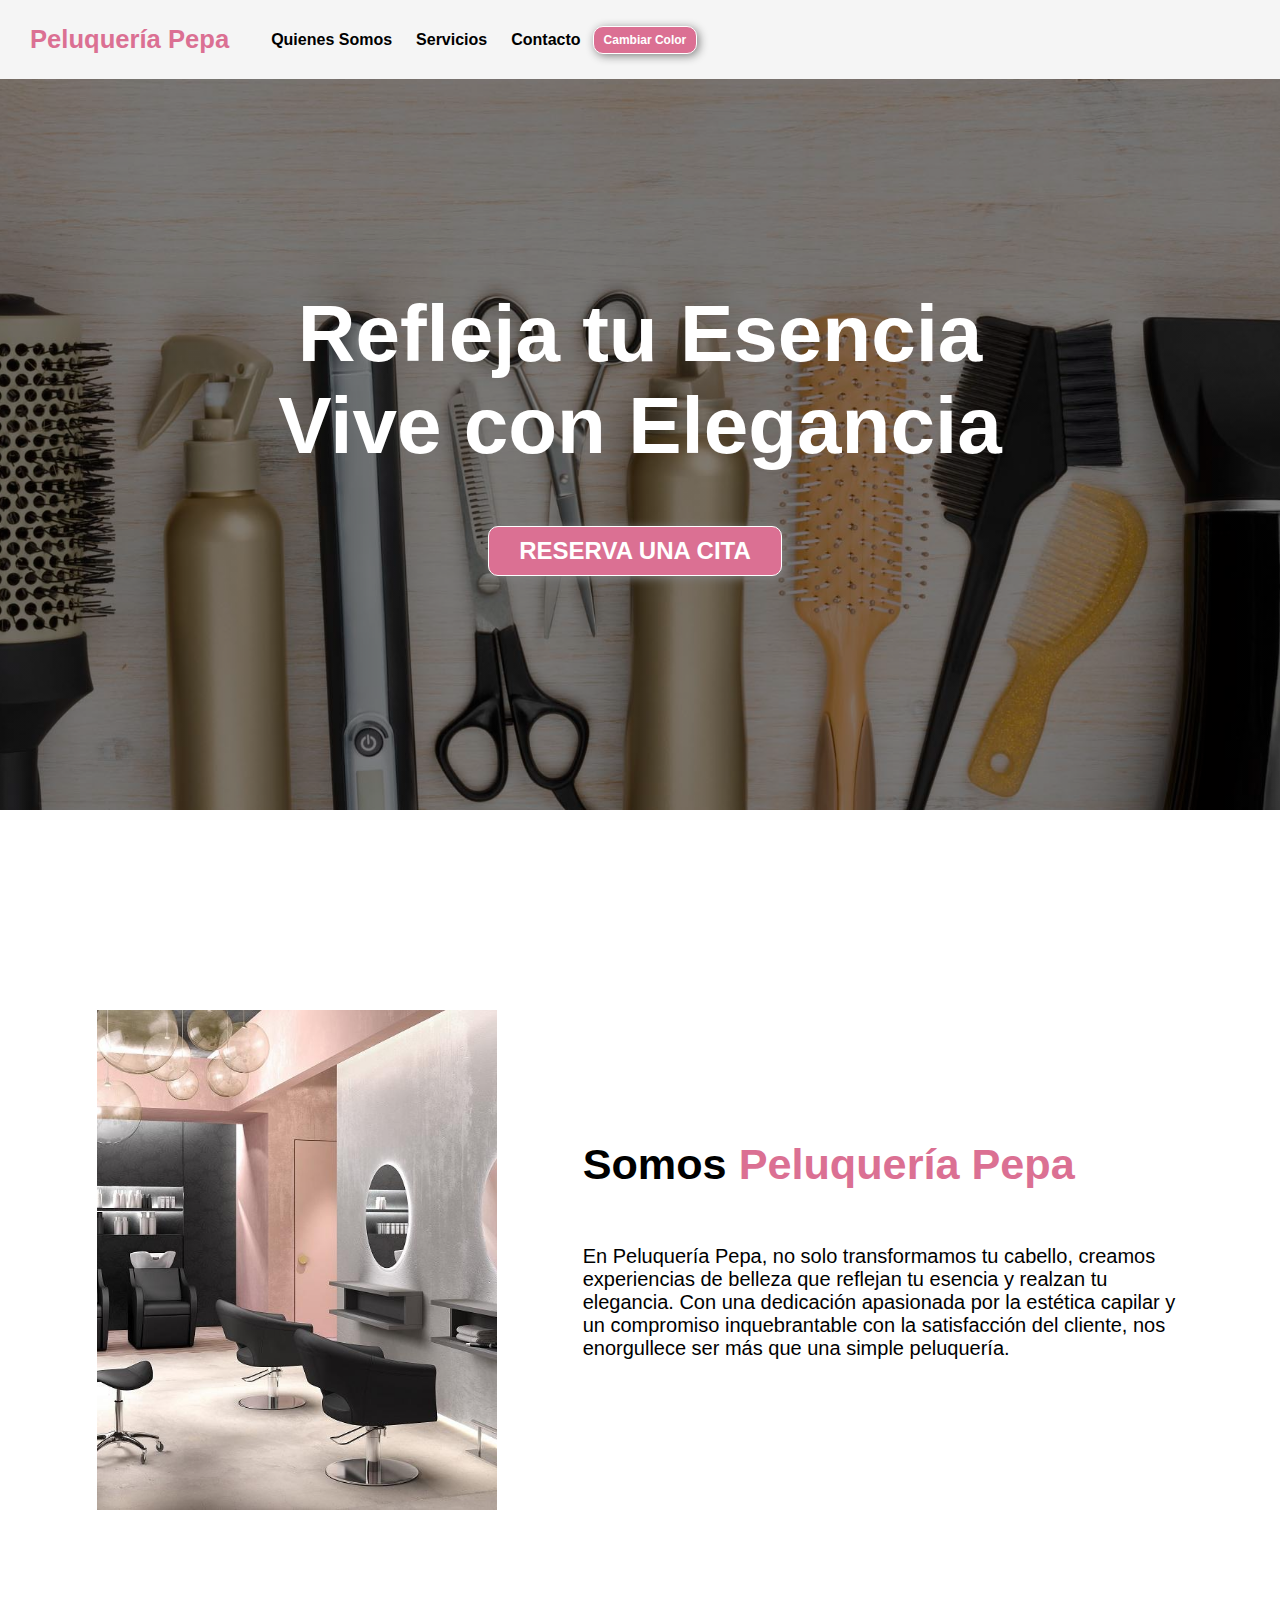
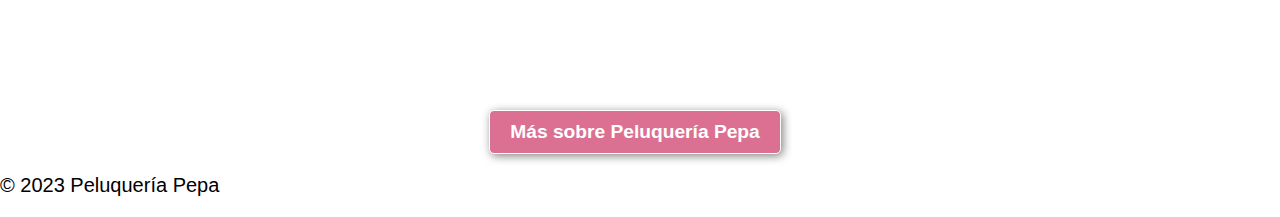
<file: index.html>
<!DOCTYPE html>
<html lang="en">

<head>
    <meta charset="UTF-8">
    <title>Peluquería Pepa</title>
    <link rel="stylesheet" href="css/index.css"> <!-- Enlaza la hoja de estilos externa -->
</head>

<body>

    <!-- Encabezado de la página -->
    <header>
        <div class="container">
            <p class="logo">Peluquería Pepa</p>
            <!-- Navegación principal -->
            <nav>
                <a href="#somos-pelupepa">Quienes Somos</a>
                <a href="servicios.html">Servicios</a>
                <a href="contacto.html">Contacto</a>
                <button id="styleSwitcher1">Cambiar Color</button>
            </nav>
        </div>
    </header>
    
    <!-- Sección Hero -->
    <section id="hero">
        <h1>Refleja tu Esencia <br>Vive con Elegancia</h1>
        <!-- Formulario de contacto asociado a la sección Hero --> 
        <form action="contacto.html">
            <button>RESERVA UNA CITA</button>
        </form>
    </section>

    <!-- Sección "Somos Peluquería Pepa" -->
    <section id="somos-pelupepa">
        <div class="container">
             <!-- Contenedor de imagen -->
            <div class="img-container"></div>
            <!-- Contenedor de texto -->
            <div class="texto">
                <h2>Somos <span class="color-name">Peluquería Pepa</span></h2>
                <p>En Peluquería Pepa, no solo transformamos tu cabello, creamos experiencias de belleza que reflejan tu esencia y realzan tu elegancia. Con una dedicación apasionada por la estética capilar y un compromiso inquebrantable con la satisfacción del cliente, nos enorgullece ser más que una simple peluquería.</p>
            </div>
        </div>
    </section>

    <div id="button-container">
        <button id="toggleInfo">Más sobre Peluquería Pepa</button> <!-- Botón para mostrar información adicional -->
    </div>
    <div id="additionalInfo" style="display: none;">
        <p id="infoText">La Peluquería Pepa, fundada hace más de tres décadas por la carismática estilista Pepa Vidal, es un pequeño oasis de estilo en medio del bullicioso barrio urbano. Desde su apertura, ha sido un punto de referencia para la comunidad local, ofreciendo cortes y estilos que reflejan la personalidad de cada cliente. Hoy en día, la Peluquería Pepa sigue siendo un lugar donde la autoexpresión es celebrada y las amistades se forman.</p>
    </div>
            
    <!-- Pie de página -->
    <footer>
        <div class="container">
            <p>&copy; 2023 Peluquería Pepa</p>    
        </div>
    </footer>

     <!-- Scripts -->
     <script src="js/scripts.js"></script> 
</body>

</html>
</file>
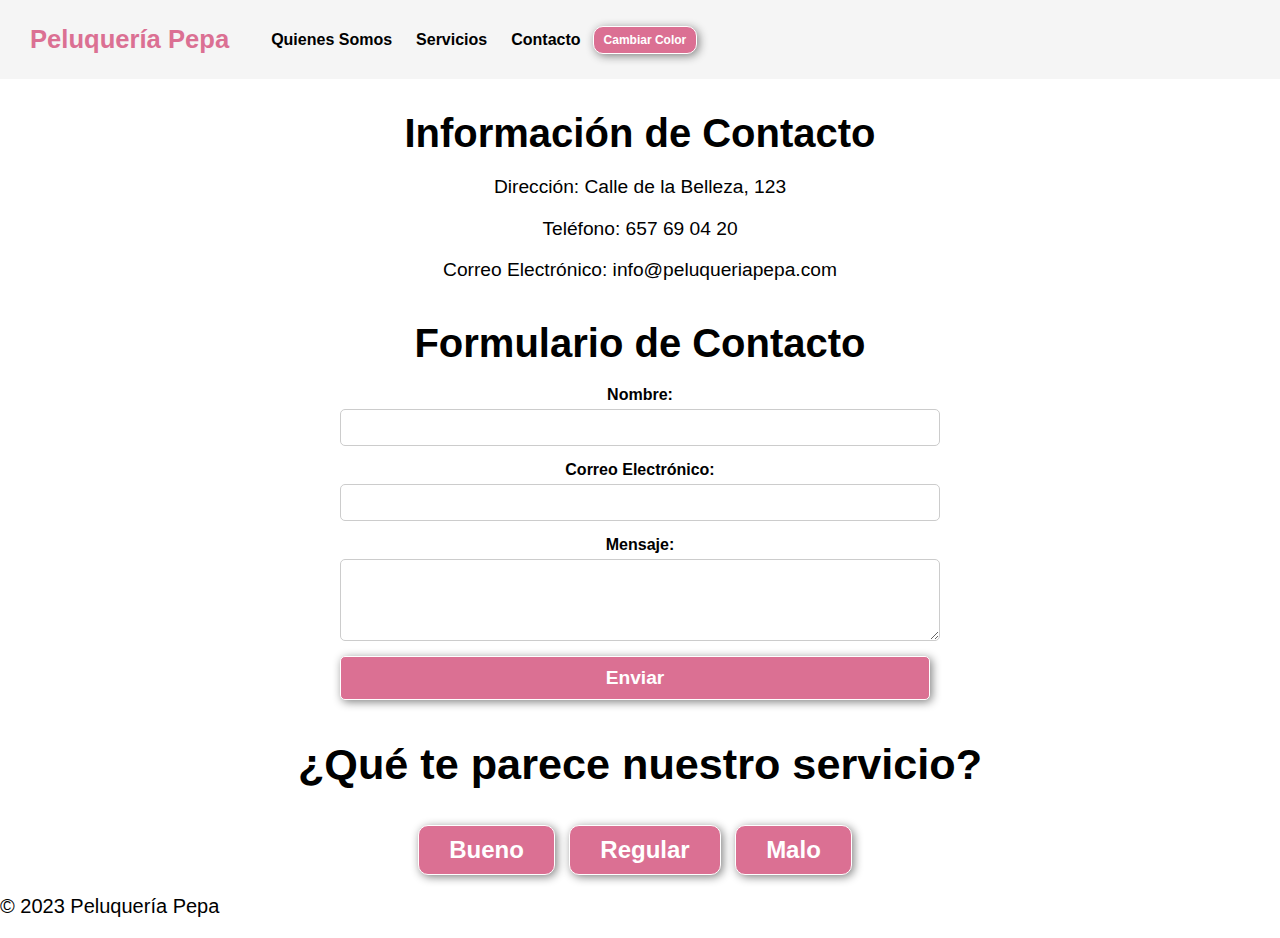
<file: contacto.html>
<!DOCTYPE html>
<html lang="en">

<head>
    <meta charset="UTF-8">
    <title>Contacto - Peluquería Pepa</title>
    <link rel="stylesheet" href="css/index.css"> 
</head>

<body>

    <!-- Encabezado de la página -->
    <header>
        <div class="container">
            <p class="logo">Peluquería Pepa</p>
            <!-- Navegación principal -->
            <nav>
                <a href="index.html">Quienes Somos</a>
                <a href="servicios.html">Servicios</a>
                <a href="contacto.html">Contacto</a>
                <button id="styleSwitcher3">Cambiar Color</button>
            </nav>
        </div>
    </header>

    <!-- Sección de Contacto -->
    <section id="contacto">
        <div class="container">
            
            <!-- Información de contacto -->
            <section>
                <h2>.</h2> <!-- Información de contacto -->
                <h2>Información de Contacto</h2>
                <p>Dirección: Calle de la Belleza, 123</p>
                <p>Teléfono: 657 69 04 20</p>
                <p>Correo Electrónico: info@peluqueriapepa.com</p>
            </section>
        
            <!-- Formulario de Contacto -->
            <section>
                <h2>Formulario de Contacto</h2>
                <form id="contactForm" action="#" method="post">
                    <label for="nombre">Nombre:</label>
                    <input type="text" id="nombre" name="nombre" required>
        
                    <label for="email">Correo Electrónico:</label>
                    <input type="email" id="email" name="email" required>
        
                    <label for="mensaje">Mensaje:</label>
                    <textarea id="mensaje" name="mensaje" rows="4" required></textarea>
        
                    <button type="submit">Enviar</button>
                </form>
            </section>
        </div>    
    </section>

    <div id="encuesta">
        <h2>¿Qué te parece nuestro servicio?</h2>
        <button onclick="votar('bueno')">Bueno</button>
        <button onclick="votar('regular')">Regular</button>
        <button onclick="votar('malo')">Malo</button>
    </div>
    <div id="mejorar" style="display: none;">
        <label for="mensaje">¿Qué podríamos mejorar?</label>
        <textarea id="mensaje" rows="4"></textarea>
        <button onclick="enviarMensaje()">Enviar</button>
    </div>
    
    <!-- Pie de página -->
    <footer>
        <div class="container">
            <p>&copy; 2023 Peluquería Pepa</p>    
        </div>
    </footer>

    <!-- Scripts -->
    <script src="js/contacto.js"></script>
</body>

</html>
</file>
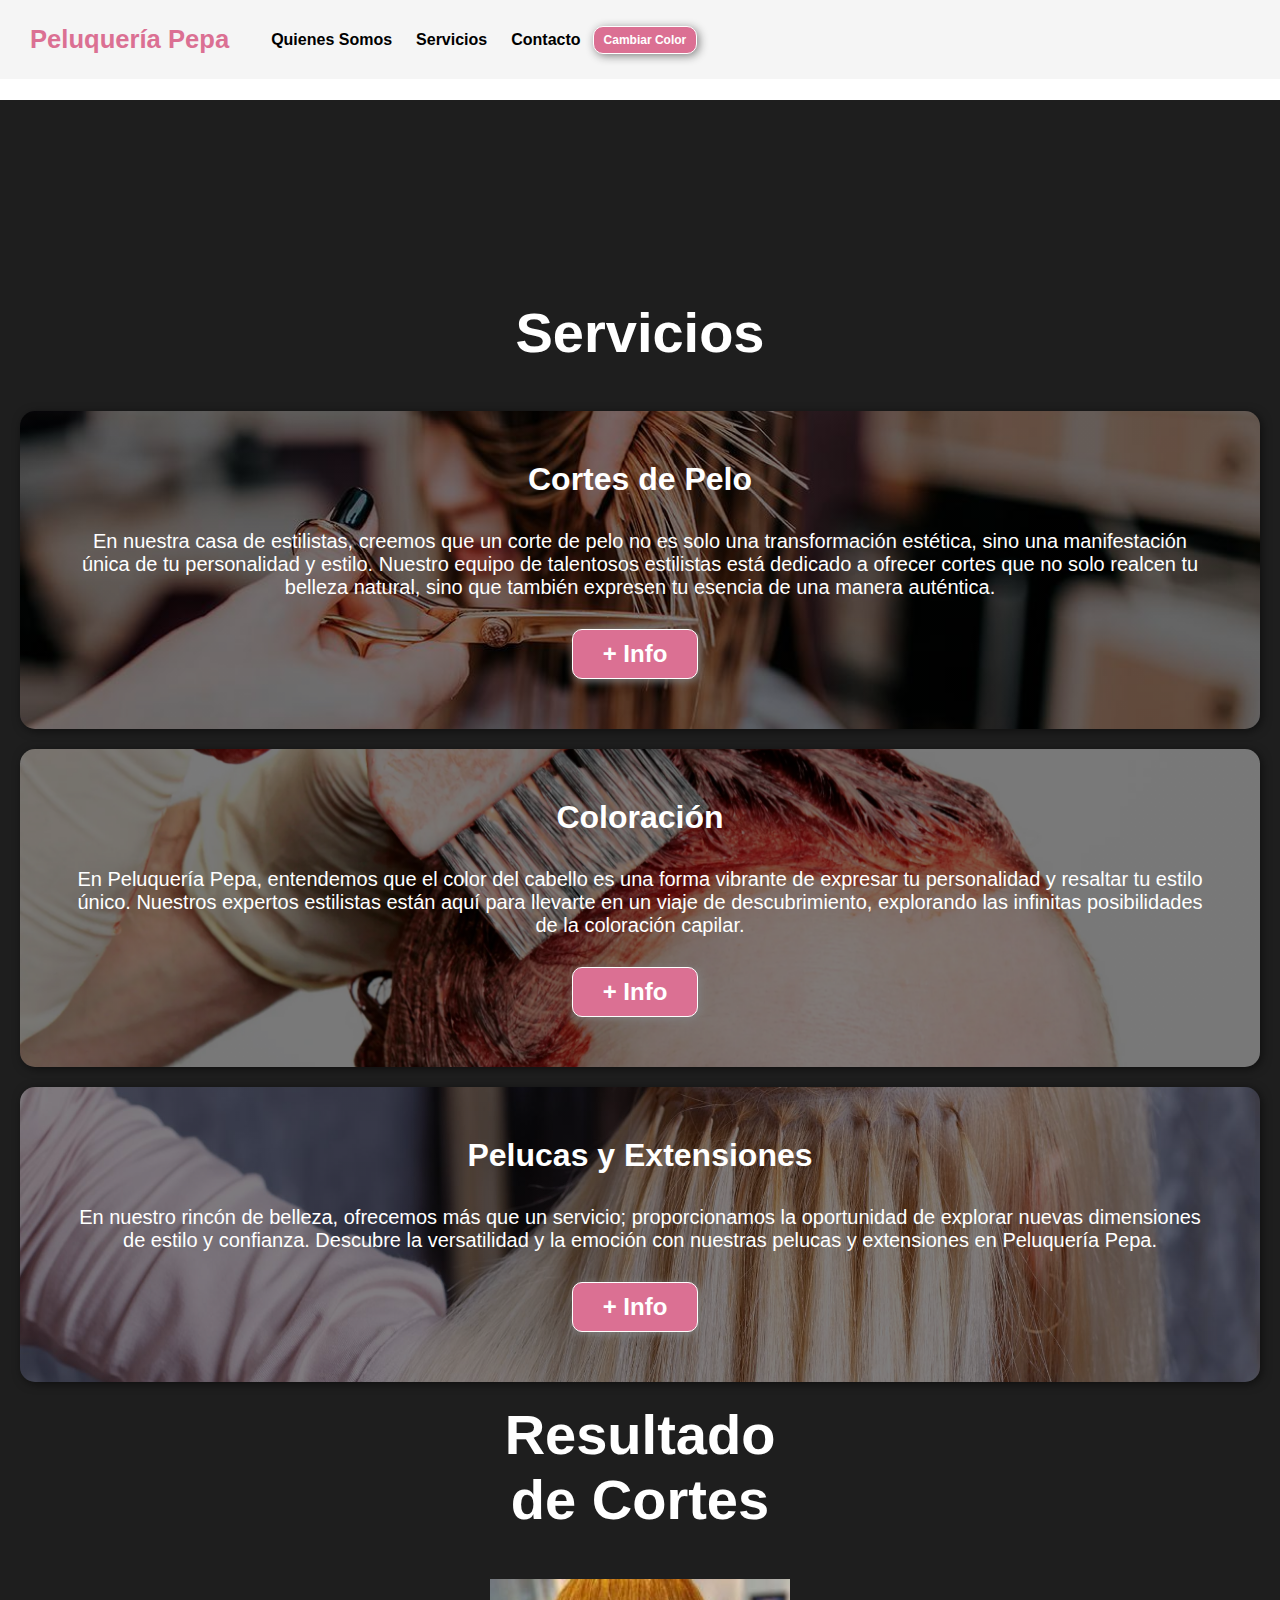
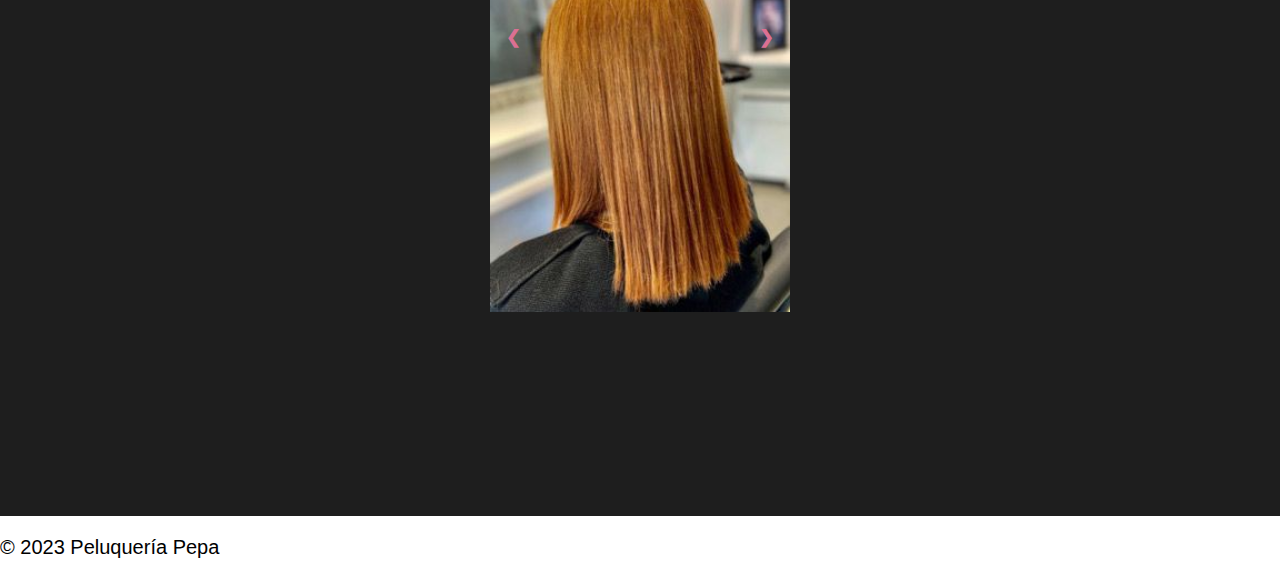
<file: servicios.html>
<!DOCTYPE html>
<html lang="en">

<head>
    <meta charset="UTF-8">
    <title>Servicios - Peluquería Pepa</title>
    <link rel="stylesheet" href="css/index.css"> 
    <script src="js/servicios.js" defer></script> 
</head>

<body>

    <!-- Encabezado de la página -->
    <header>
        <div class="container">
            <p class="logo">Peluquería Pepa</p>
            <!-- Navegación principal -->
            <nav>
                <a href="index.html">Quienes Somos</a>
                <a href="servicios.html">Servicios</a>
                <a href="contacto.html">Contacto</a>
                <button id="styleSwitcher2">Cambiar Color</button>
            </nav>
        </div>
    </header>

    <!-- Sección de Servicios -->
    <section id="servicios">
        <div class="container">
            <h2>Servicios</h2>

            <!-- Contenedor de "cartas" de servicios -->
            <div class="peticiones">
                <!-- Primera "carta" de servicio: Cortes de Pelo -->
                <div class="carta">
                    <h3>Cortes de Pelo</h3>
                    <p>En nuestra casa de estilistas, creemos que un corte de pelo no es solo una transformación estética, sino una manifestación única de tu personalidad y estilo. Nuestro equipo de talentosos estilistas está dedicado a ofrecer cortes que no solo realcen tu belleza natural, sino que también expresen tu esencia de una manera auténtica.</p>
                    <!-- Formulario de contacto asociado a este servicio -->
                    <form action="contacto.html">
                        <button>+ Info</button>
                    </form>    
                </div>

                <!-- Segunda "carta" de servicio: Coloración -->
                <div class="carta">
                    <h3>Coloración</h3>
                    <p>En Peluquería Pepa, entendemos que el color del cabello es una forma vibrante de expresar tu personalidad y resaltar tu estilo único. Nuestros expertos estilistas están aquí para llevarte en un viaje de descubrimiento, explorando las infinitas posibilidades de la coloración capilar.</p>
                    <!-- Formulario de contacto asociado a este servicio -->
                    <form action="contacto.html">
                        <button>+ Info</button>
                    </form>    
                </div>
                
                <!-- Tercera "carta" de servicio: Pelucas y Extensiones -->
                <div class="carta">
                    <h3>Pelucas y Extensiones</h3>
                    <p>En nuestro rincón de belleza, ofrecemos más que un servicio; proporcionamos la oportunidad de explorar nuevas dimensiones de estilo y confianza. Descubre la versatilidad y la emoción con nuestras pelucas y extensiones en Peluquería Pepa.</p>
                    <!-- Formulario de contacto asociado a este servicio -->
                    <form action="contacto.html">
                        <button>+ Info</button>
                    </form>   
                </div>
                <!-- Carrusel de Imágenes -->
                <div class="slideshow-container">
                    <h2 id="carrusel-titulo">Resultado de Cortes</h2>
                    <div class="mySlides fade">
                        <img src="imagenes/corte-pelo-1.jpg" style="width:100%">
                    </div>
                
                    <div class="mySlides fade">
                        <img src="imagenes/corte-pelo-2.jpg" style="width:100%">
                    </div>

                <div class="mySlides fade">
                        <img src="imagenes/corte-pelo-3.jpg" style="width:100%">
                    </div>
                
                    <a class="prev" onclick="plusSlides(-1)">&#10094;</a>
                    <a class="next" onclick="plusSlides(1)">&#10095;</a>
                </div>
            </div>
        </div>
    </section>

    

    <!-- Pie de página -->
    <footer>
        <div class="container">
            <p>&copy; 2023 Peluquería Pepa</p>    
        </div>
    </footer>
</body>

</html>
</file>
<file: css/index.css>
/* Establece el modelo de caja para todos los elementos */
*{
    box-sizing: border-box;
}

/* Activa el desplazamiento suave en el documento HTML */
html{
    scroll-behavior: smooth;
}

/* Estilos generales del cuerpo de la página */
body{
    font-family: 'Roboto' , sans-serif;
    margin: 0;
}

/* Estilos de los diferentes tamaños de texto */
h1{ font-size: 3.5em;}
h2{ font-size: 2.7em;}
h3{ font-size: 2em;}
p{ font-size: 1.25em;}

/* Estilos del botón */
button{
    font-size: 1.5em;
    font-weight: bold;
    padding: 10px 30px;
    border-radius: 10px;
    border: 1px solid ;
    box-shadow: 2px 2px 10px grey;
    color: white;
    background-color: palevioletred;
    transition: background-color 0.3s ease; 
    cursor: pointer
}

/* Cambia el color del boon al pasar el cursor por encima*/
button:hover{
    background-color: palevioletred;
}

/* Estilos del contenedor principal */
.container{
    max-width: 1400px;
    margin: auto;
}

/* Estilos del color específico */
.color-name{ color: palevioletred; }

/* Estilos del encabezado */
header{
    background-color: whitesmoke;
}

/* Estilos del logotipo en el encabezado */
header .logo{
    margin: 0;
    padding: 25px 30px;
    font-weight: bold;
    color: palevioletred;
    font-size: 1.6em;
}

/* Estilos del contenido del encabezado */
header .container{
    display: flex;
    flex-direction: column;
    align-items: center;
}

/* Estilos de la navegación en el encabezado */
header nav{
    display: flex;
    flex-direction: column;
    text-align: center;
    padding-bottom: 25px;
}

/* Estilos de los enlaces de la navegación en el encabezado */
header a{
    padding: 5px 12px;
    text-decoration: none;
    font-weight: bold;
    color: black;
}

/* Cambia el color del texto de los enlaces en el encabezado al pasar el ratón sobre ellos */
header a:hover{
    color:palevioletred;
}

/* Estilos para la sección hero (encabezado de página) */
#hero{
    display: flex;
    align-items: center;
    justify-content: center;
    text-align: center;
    flex-direction: column;
    height: 90vh;
    color: white;
    background-image: linear-gradient(
        0deg,
        rgba(0,0,0,0.5),
        rgba(0,0,0,0.5)
    )
    ,url("../imagenes/utensilios-peluquería.jpg");
    background-repeat: no-repeat;
    background-size: cover;
    background-position: center center;
}

/* Estilos específicos para el título h1 dentro de la sección hero */
#hero h1{
    color: white;
}

/* Estilos para la sección "Somos PeluPepa" dentro del contenedor */
#somos-pelupepa .container{
    text-align: center;
    padding: 200px 12px;
}

/* Estilos para la sección de servicios */
#servicios{
    background-color: rgb(30, 30, 30);
    color: white;
    text-align: center;
}

/* Estilos para el contenedor de la sección de servicios */
#servicios .container{
    padding: 200px 0px;
}

/* Estilos para el título h2 dentro de la sección de servicios */
#servicios h2{
    margin-top: 0;
    font-size: 3.5em;
}

/* Oculta los párrafos dentro de la sección de servicios */
#servicios p{
    display: none;
}

/* Estilos para las "cartas" de servicios */
#servicios .carta{
    background-position: center center;
    background-size: cover;
    padding: 50px;
    margin: 20px;
    border-radius: 15px;
}

/* Estilos para la primera "carta" de servicios */
.carta:first-child{
    background-image: linear-gradient(
        0deg,
        rgba(0,0,0,0.5),
        rgba(0,0,0,0.5)
    )
    ,url("../imagenes/corte-pelo.jpg");
}

/* Estilos para la segunda "carta" de servicios */
.carta:nth-child(2){
    background-image: linear-gradient(
        0deg,
        rgba(0,0,0,0.5),
        rgba(0,0,0,0.5)
    )
    ,url("../imagenes/coloración.jpg");
}

/* Estilos para la tercera "carta" de servicios */
.carta:nth-child(3){
    background-image: linear-gradient(
        0deg,
        rgba(0,0,0,0.5),
        rgba(0,0,0,0.5)
    )
    ,url("../imagenes/pelucas-extensiones.jpg");
}

/* Estilos para el contenedor en la sección de contacto */
#contacto .container{
    text-align:center;
}

/* Estilos para el formulario en la sección de contacto */
#contacto form {
    display: flex;
    flex-direction: column;
    max-width: 600px;
    margin: auto;
}

/* Estilos para las etiquetas en el formulario de contacto */
#contacto form label {
    margin-bottom: 5px;
    font-weight: bold;
}

/* Estilos para los campos de entrada y áreas de texto en el formulario */
#contacto form input,
#contacto form textarea {
    padding: 10px;
    margin-bottom: 15px;
    border: 1px solid #ccc;
    border-radius: 5px;
}

/* Estilos para el botón de envío en el formulario */
#contacto form button {
    font-size: 1.2em;
    font-weight: bold;
    padding: 10px 20px;
    border-radius: 5px;
    border: 1px solid ;
    box-shadow: 2px 2px 10px grey;
    color: white;
    background-color: palevioletred;
    cursor: pointer;
}

/* Estilos para el botón de envío al pasar el ratón sobre él */
#contacto form button:hover {
    background-color: #d9534f; 
}

/* Estilos para la sección en la página de contacto */
#contacto section {
    margin-bottom: 40px;
}

/* Estilos para el título h2 en la sección de contacto */
#contacto h2 {
    font-size: 2.5em;
    margin-bottom: 20px;
}

/* Estilos para los párrafos en la sección de contacto */
#contacto p {
    font-size: 1.2em;
}

/* Media query para pantallas con un ancho mínimo de 720px */
@media (min-width: 720px){
    /* Estilos específicos para la barra de navegación en el encabezado */
    header{
        position: fixed;
        width: 100%;
        top: 0;
        left: 0;
    }

     /* Ajusta la disposición de los elementos en el contenedor del encabezado */
    header .container{
        flex-direction: row;
    }

    /* Ajusta la disposición de los elementos en la barra de navegación */
    header nav{
        flex-direction: row;
        padding-bottom: 0;
        padding-right: 20px;
    }

    /* Ajusta el tamaño del título principal en la sección hero */
    #hero h1{
        font-size: 5em;
    }

    /* Acomoda los elementos en la sección "Somos PeluPepa" */
    #somos-pelupepa .container{
        display: flex;
        justify-content: space-evenly;
    }

    /* Estilos específicos para el texto en la sección "Somos PeluPepa" */
    #somos-pelupepa .texto{
        width: 50%;
        max-width: 600px;
        text-align: initial;
        display: flex;
        flex-direction: column;
        justify-content: center;
    }

    /* Ajusta el margen superior del título en "Somos PeluPepa" */
    #somos-pelupepa h2{
        margin-top: 0px;
    }

    /* Estilos para la imagen en "Somos PeluPepa" */
    #somos-pelupepa .img-container{
        background-image: url("../imagenes/peluqueria.jpg");
        background-size: cover;
        background-position: center center;
        height: 500px;
        width: 400px;
    }

    /* Acomoda los elementos en la sección "Servicios" */
    #servicios .peticiones{
        display: list-item;
        justify-content: center;
    }

    /* Muestra el párrafo en la sección de servicios */
    #servicios p{
        display: block;
        margin-bottom: 30px;
    }

    /* Ajusta el margen superior del título en la sección de servicios */
    #servicios h3{
        margin-top: 0;
    }

    /* Estilos específicos para las "cartas" de servicios en pantallas más grandes */
    #servicios .carta{
        padding: 30px;
        background-repeat: no-repeat;
        box-shadow: 2px 2px 10px rgba(0,0,0,0.5);
    }
    
    
}

/* Estilos para el botón de mostrar/ocultar información adicional */
#toggleInfo {
    font-size: 1.2em;
    font-weight: bold;
    padding: 10px 20px;
    border-radius: 5px;
    border: 1px solid ;
    box-shadow: 2px 2px 10px grey;
    color: white;
    background-color: palevioletred;
    cursor: pointer
}

/* Estilos cuando el cursor está sobre el botón */
#toggleInfo:hover {
    background-color: #d9534f; 
}

/* Estilos para el contenedor del botón */
#button-container {
    text-align: center; 
}

/* Informacion adicional */
#additionalInfo {
    display: none; 
    text-align: center; 
    padding-top: 20px; 
    max-width: 500px; 
    margin: 0 auto; 
}

#infoText {
    /* Estilos adicionales para el texto */
    line-height: 1.5; 
}

/* Formulario */
#encuesta, #resultados {
    margin-bottom: 20px;
    text-align: center; 
}

button {
    margin-right: 10px;
    background-color: palevioletred; 
    transition: background-color 0.3s ease; /* Transición suave para el cambio de color */
    cursor: pointer
}

button:hover {
    background-color: #d9534f; 
}

span {
    font-weight: bold;
}

#encuesta, #mejorar {
    text-align: center;
}

#mejorar label {
    font-size: 1.5em; 
    font-weight: bold; 
    margin-bottom: 10px; 
    display: flex;
    flex-direction: column;
    align-items: center;
}

/* Estilos para los botones de cambio de estilo */
#styleSwitcher1, #styleSwitcher2, #styleSwitcher3  {
    font-size: 12px; 
    padding: 6px 10px; 
}

/* Estilos para el contenedor del carrusel de imágenes */
.slideshow-container {
    position: relative;
    max-width: 300px;
    margin: auto;
    
}

/* Estilos para el título del carrusel de imágenes */
.slideshow-container h2 {
    color: white;
    text-align: center;
}

/* Estilos para las imágenes del carrusel */
.mySlides img {
    max-width: 100%;
    height: auto;
}

/* Animación de desvanecimiento para las imágenes del carrusel */
.fade {
    animation-name: fade; 
    animation-duration: 1.5s; 
}

@keyframes fade {
    from {opacity: .4}
    to {opacity: 1}
}

/* Estilos para los botones de navegación del carrusel */
.prev, .next {
    position: absolute;
    top: 50%;
    transform: translateY(-50%);
    cursor: pointer;
    padding: 16px;
    margin-top: -22px;
    color: palevioletred;
    font-weight: bold;
    font-size: 18px;
    transition: 0.6s ease;
    border-radius: 0 3px 3px 0;
    user-select: none;
}

/* Estilos para el botón previo del carrusel */
.prev {
    left: 0;
}

/* Estilos para el botón siguiente del carrusel */
.next {
    right: 0;
    border-radius: 3px 0 0 3px;
}

/* Estilos para las "cartas" de servicios */
#servicios .carta {
    background-position: center center;
    background-size: cover;
    padding: 50px;
    margin: 20px;
    border-radius: 15px;
    color: white; /* Ajuste para el color del texto */
}

/* He añadido esto porque el carrusel me quedaba por encima del header */
header {
    position: fixed;
    width: 100%;
    top: 0;
    left: 0;
    z-index: 1000; 
}

/* He añadido esto porque el carrusel me quedaba por encima del header */
#servicios {
    margin-top: 100px; 
}
</file>
